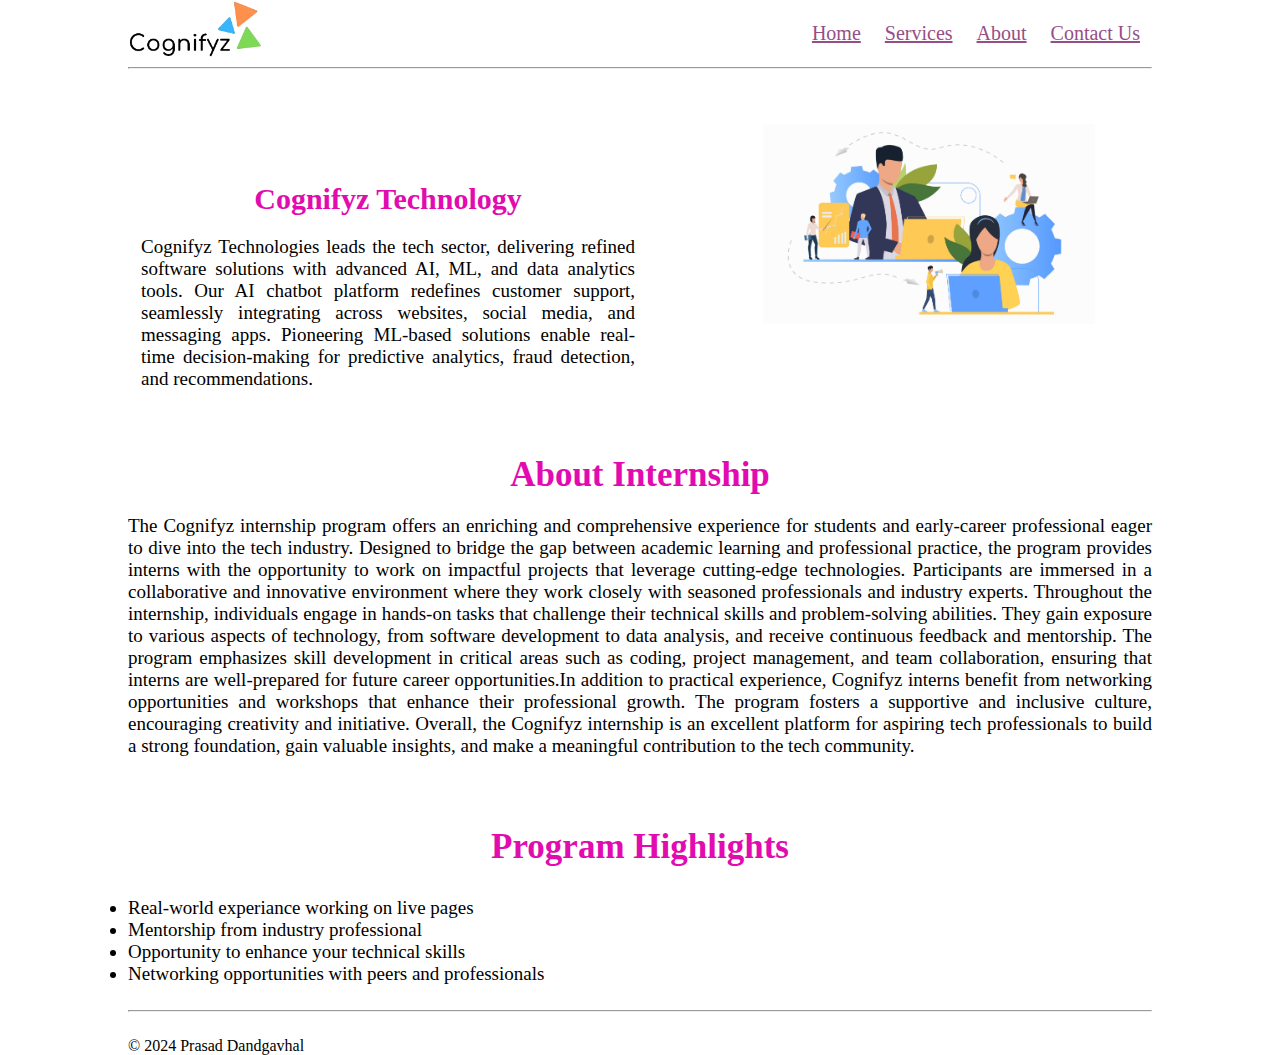
<file: FINAL COGNIFY TASKS/Level 3/Task 2/Landing Page/index.html>
<!DOCTYPE html>
<html lang="en">
<head>
     <meta charset="UTF-8">
     <meta name="viewport" content="width=device-width, initial-scale=1.0">
     <title>Cognifyz Intern</title>
     <link rel="stylesheet" href="style.css">
     <link rel="stylesheet" href="util.css">
</head>
<body class="overflow-hidden">
     <div class="container mx-auto">
          <header>
               <nav class="flex justify-between">
                    <div class=" font-bold flex item-center text-blue">
                         <img class="img1" src="cognifyz.png" alt="Reload" >
                    </div>
                    <ul class="navbar flex item-center">
                         <li><a href="#" class="a1">Home</a></li>
                         <li><a href="#" class="a1">Services</a></li>
                         <li><a href="#" class="a1">About</a></li>
                         <li><a href="#" class="a1">Contact Us</a></li>
                    </ul>
               </nav>
               <hr>
          </header>

          <main class="min-h-screen">
               <section class="section1">
                    <div class="flex">
                         <div class="top-left flex flex-col px-2 ">
                              <h1 class="my-1 text-center">Cognifyz Technology</h1>
                              <p class="p1">Cognifyz Technologies leads the tech sector, delivering refined software solutions with advanced  
                                   AI, ML, and  data analytics tools. Our AI chatbot platform redefines customer support, seamlessly integrating
                                    across websites, social media, and messaging apps. Pioneering ML-based solutions enable real-time decision-making 
                                    for predictive analytics, fraud detection, and recommendations.</p>
                         </div>
                         <div class="top-right">
                              <img src="img.jpg" class="image" alt="Error">
                         </div>
                    </div>
               </section>
               
               <section class="section2 ">
                    <h1 class="text-center1 my-2 ">About Internship</h1>
                    <p class="p1">  
                         The Cognifyz internship program offers an enriching and comprehensive experience for students and early-career professional
                         eager to dive into the tech industry. Designed to bridge the gap between academic learning and professional practice, the 
                         program provides interns with the opportunity to work on impactful projects that leverage cutting-edge technologies. Participants 
                         are immersed in a collaborative and innovative environment where they work closely with seasoned professionals and industry experts.
                         Throughout the internship, individuals engage in hands-on tasks that challenge their technical skills and problem-solving abilities. 
                         They gain exposure to various aspects of technology, from software development to data analysis, and receive continuous feedback and 
                         mentorship. The program emphasizes skill development in critical areas such as coding, project management, and team collaboration, 
                         ensuring that interns are well-prepared for future career opportunities.In addition to practical experience, Cognifyz interns benefit 
                         from networking opportunities and workshops that enhance their professional growth. The program fosters a supportive and inclusive
                          culture, encouraging creativity and initiative. Overall, the Cognifyz internship is an excellent platform for aspiring tech professionals
                           to build a strong foundation, gain valuable insights, and make a meaningful contribution to the tech community.
                    </p>

               </section>
              
               <section class="section3">
                    <h1 class="text-center3 my-3">Program Highlights</h1>
                    <div class="flex">
                         <div class="flex-col px-3 h3">
                              <li>Real-world experiance working on live pages</li>
                              <li>Mentorship from industry professional</li>
                              <li>Opportunity to enhance your technical skills</li>
                              <li>Networking opportunities with peers and professionals</li>
                         </div>
                    </div>
               </section>
               
          </main>
          <hr>
          <footer>
               <div class="f1">
                    <p>&copy; 2024 Prasad Dandgavhal</p>
               </div>
          </footer>
     </div>
</body>
</html>
</file>
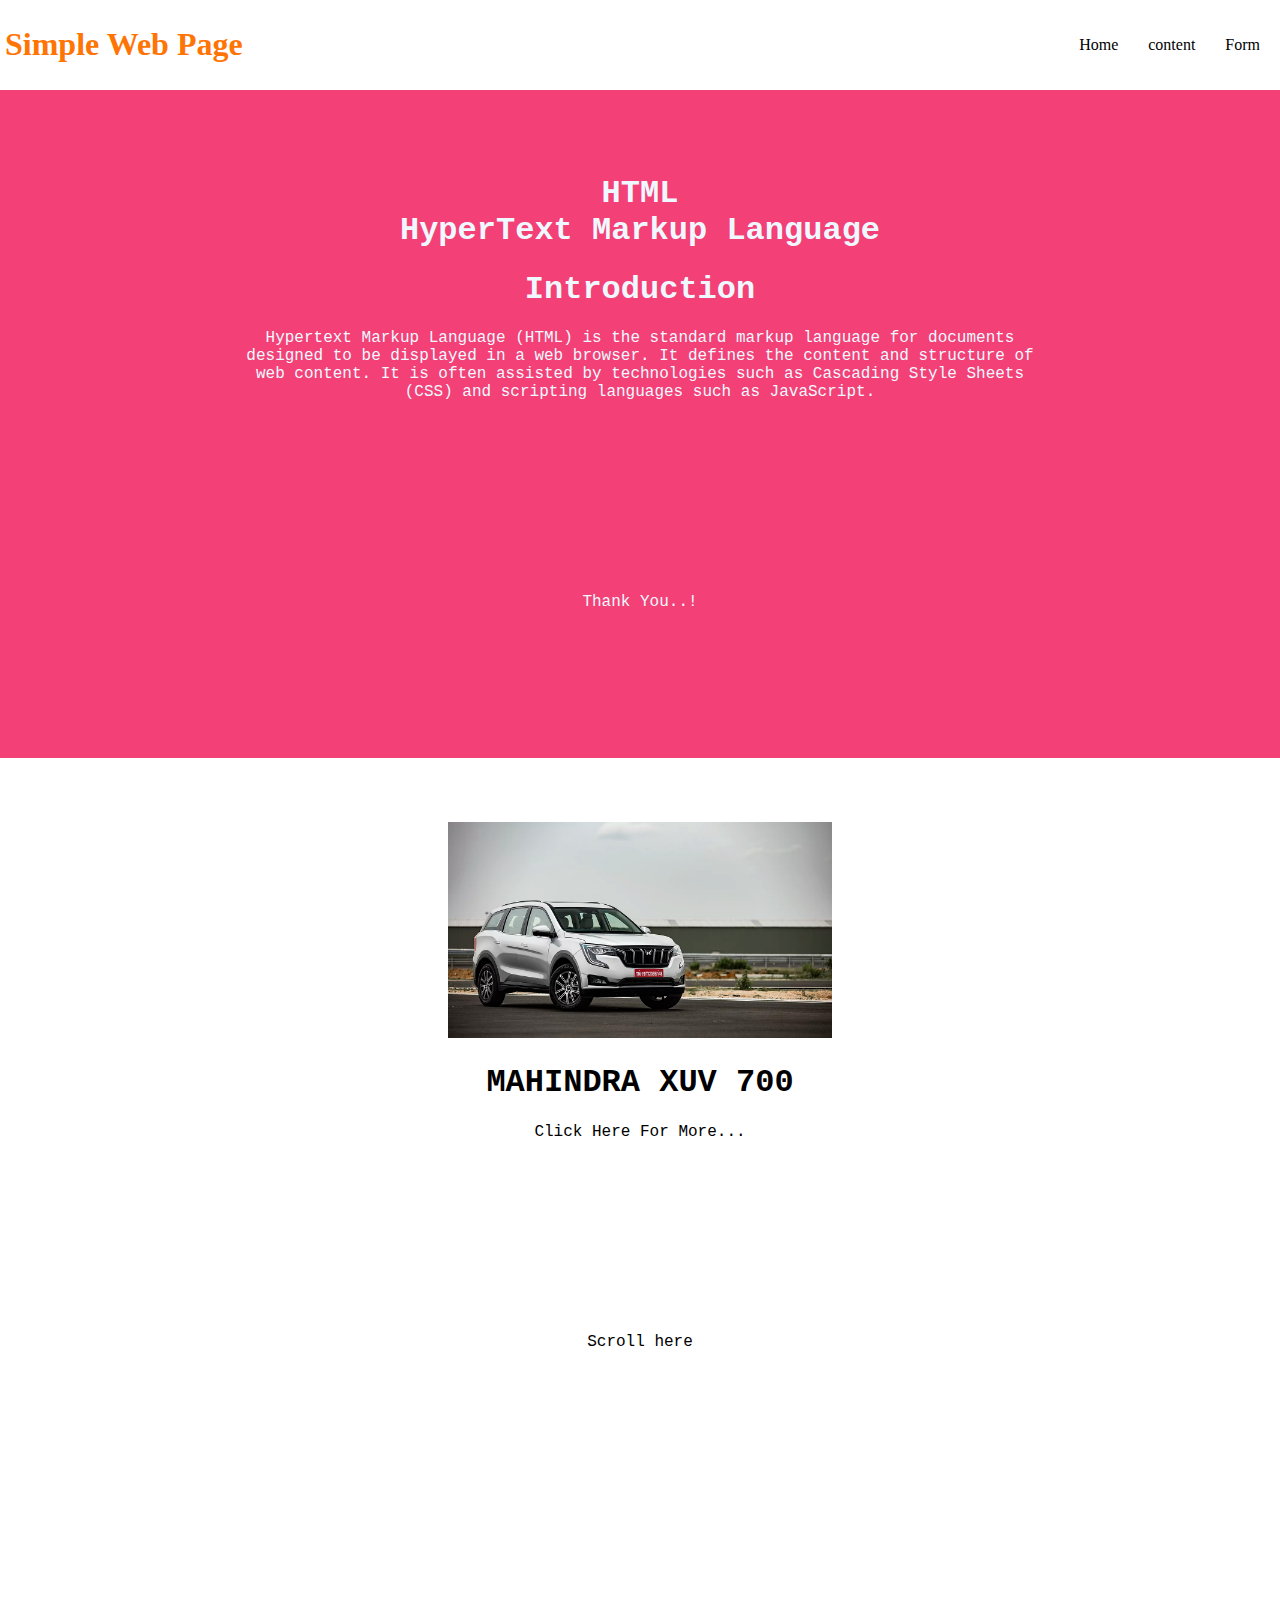
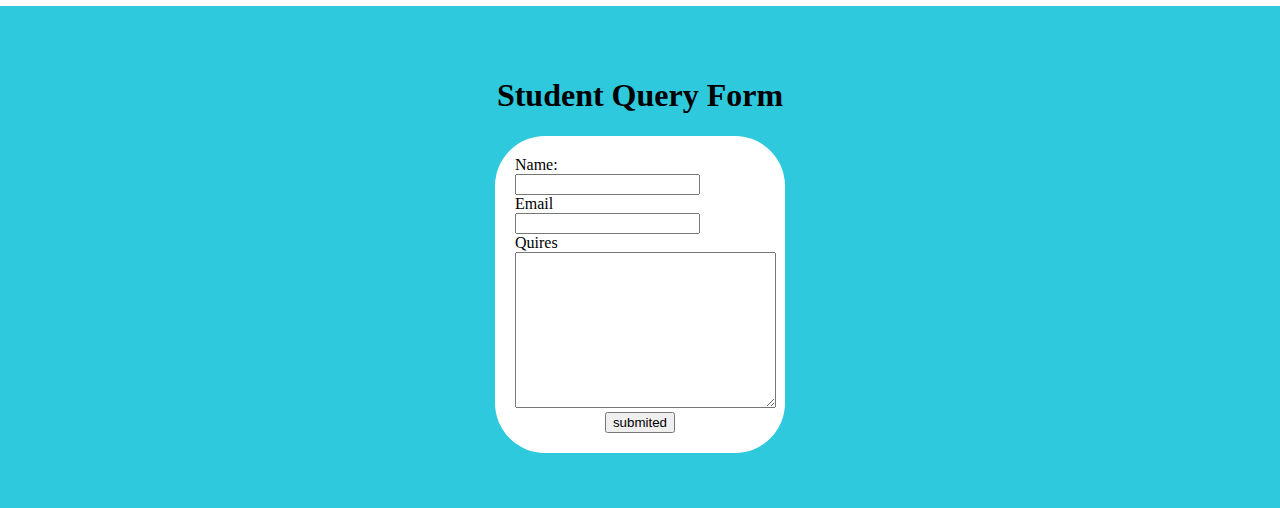
<file: FINAL COGNIFY TASKS/Level 1/Task1.html>
<!DOCTYPE html>
<html lang="en">
<head>
    <meta charset="UTF-8">
    <meta name="viewport" content="width=device-width, initial-scale=1.0">
    <title>Task1</title>
    <style>
        body{
            margin: 0px;
        }
        .logo{
            font-size: 2rem;
            color:rgb(255, 117, 5)            
        }
        header{
            display: flex;
            justify-content: space-between;
            margin: 5px;
        }
        ul{
            display: flex;            
        }
        li{
            padding: 15px;
            list-style-type:none;
        }
        a{
            text-decoration: none;
            color:#000;
        }
        #sec1,#sec2{
            width: 100%;
            height: 60vh;
            text-align: center;
            padding: 4rem 0px;
           

            font-size: 1rem;
            background-color: rgb(243, 64, 118);     
            color: aliceblue;
            font-family: 'Courier New', Courier, monospace;
        
        }
        .scroll{
            margin-top: 15%;

        }
        .para{
            margin: 0 15rem;
        }
        #sec2{
            background-color: #fff;
            color: #000;
            height: 80vh;    
        }
        #sec3{
            color:#000;
            background-color: rgb(46, 201, 221);
            padding: 50px;
            
            
        }
        .form_title{
            text-align: center;

        }
        form{
            background-color: #fff;
            border-radius: 50px;
            padding: 20px;
            width:250px;
            margin: 5px auto;

        }


    </style>
</head>
<body>
    <header>
        <h1 class="logo">
            Simple Web Page
        </h1>
        <ul>
            <li>
                <a href="#sec1">Home</a>
            </li>
            <li>
                <a href="#sec2">content</a>
            </li>
            <li>
                <a href="#sec3">Form</a>
            </li>
        </ul>

    </header>
    <section id="sec1">
        <h1>HTML<br>HyperText Markup Language</h1>
        <h1>Introduction</h1>
        <p class="para">Hypertext Markup Language (HTML) is the standard markup language for documents designed to be displayed in a web browser. It defines the content and structure of web content. It is often assisted by technologies such as Cascading Style Sheets (CSS) and scripting languages such as JavaScript.</p>
        <p class="scroll">Thank You..!</p>
    </section>
    <section id="sec2">
        <img src="xuv700.jpeg" alt=" " width="30%">
        <h1>MAHINDRA XUV 700 </h1>
        <a href="https://auto.mahindra.com/own-online/variant-selection?pid=X700">Click Here For More...</a>
        <p class="scroll">Scroll here</p>
    </section>
    <section id="sec3">
        <h1 class="form_title">Student Query Form</h1>
        <form >
            <label for="name">Name:</label><br>
            <input type="text" id="name"><br>

            <label for="email">Email</label><br>
            <input type="email" id="email"><br>
            <label for="quires">Quires</label><br>
            <textarea name="quires" id="quires" cols="30" rows="10"></textarea><br>
            <center><input type="submit" value="submited"></center>

        </form>
    </section>

</body>
</html>
</file>
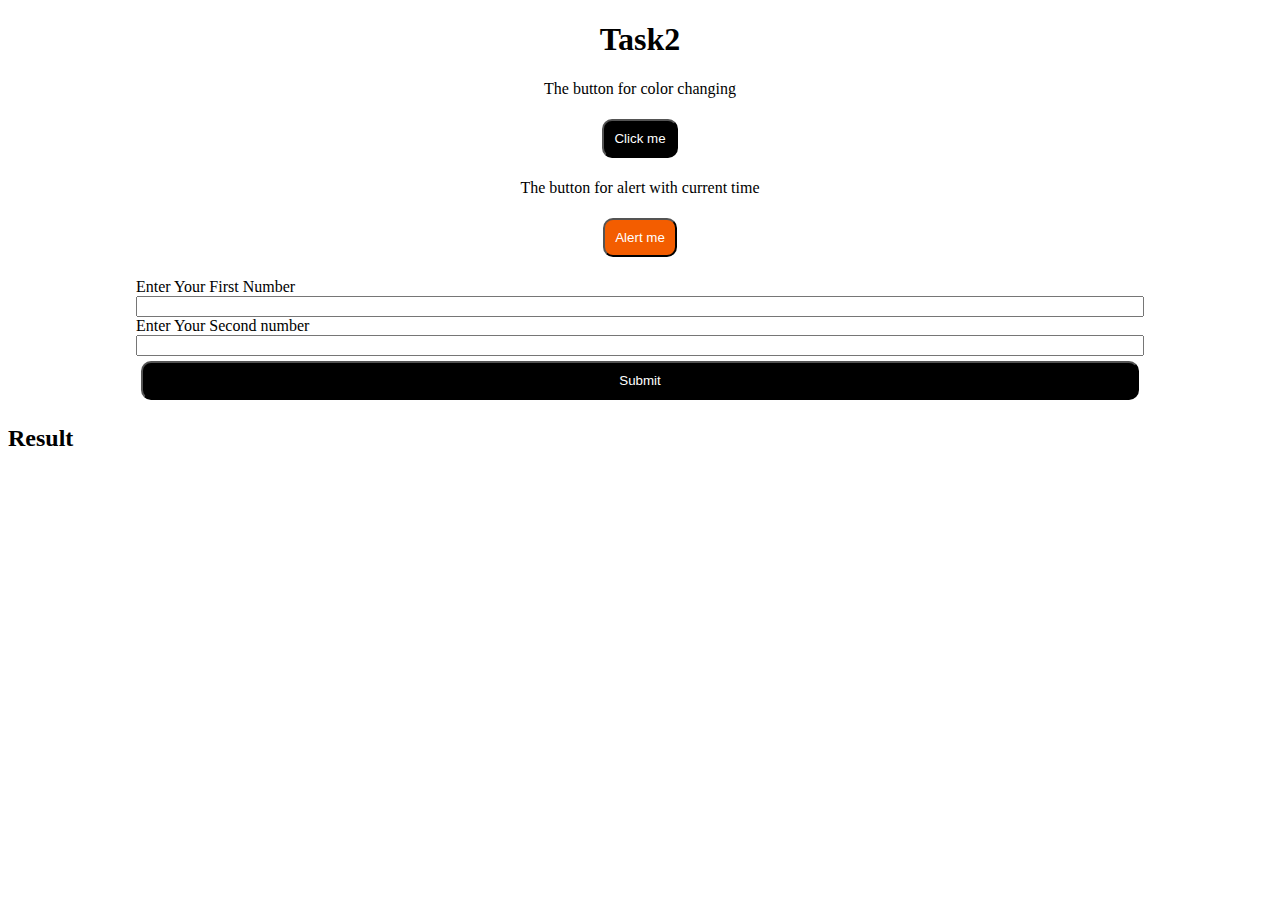
<file: FINAL COGNIFY TASKS/Level 1/Task2.html>
<!DOCTYPE html>
<html lang="en">
<head>
    <meta charset="UTF-8">
    <meta name="viewport" content="width=device-width, initial-scale=1.0">
    <title>Task2</title>
    <style>
        .clicker1,.clicker{
            color: rgb(255, 255, 255);
            background-color: rgb(0, 0, 0);
            padding: 10px;
            margin: 5px;
            border-radius: 10px;
        }
        .clicker2{
            color: rgb(255, 255, 255);
            background-color: rgb(243, 93, 0);
            padding: 10px;
            margin: 5px;
            border-radius: 10px;
        }
        .calculator{
            display: flex;
            flex-direction: column;
            margin: 1rem 8rem ;
        }
    </style>
</head>
<body>
    <center><h1>Task2</h1></center>
    
    
    <center>
        <p>The button for color changing</p>
        <button class="clicker1">
            Click me
        </button>
    </center>
    <center>
        <p>The button for alert with current time</p>
        <button class="clicker2">
            Alert me
        </button>
    </center>
    <form class="calculator">
        <label for="first_number">
           Enter Your First Number
        </label>
        <input type="number" id="first_number">
        <label for="second_number">
            Enter Your Second number
        </label>
        <input type="number" id="second_number">
        <input type="submit" class="clicker">
    </form>
    <div class="Result">
        <h2>Result</h2>

    </div>
    <script src="task2.js">
        
    </script>
</body>
</html>
</file>
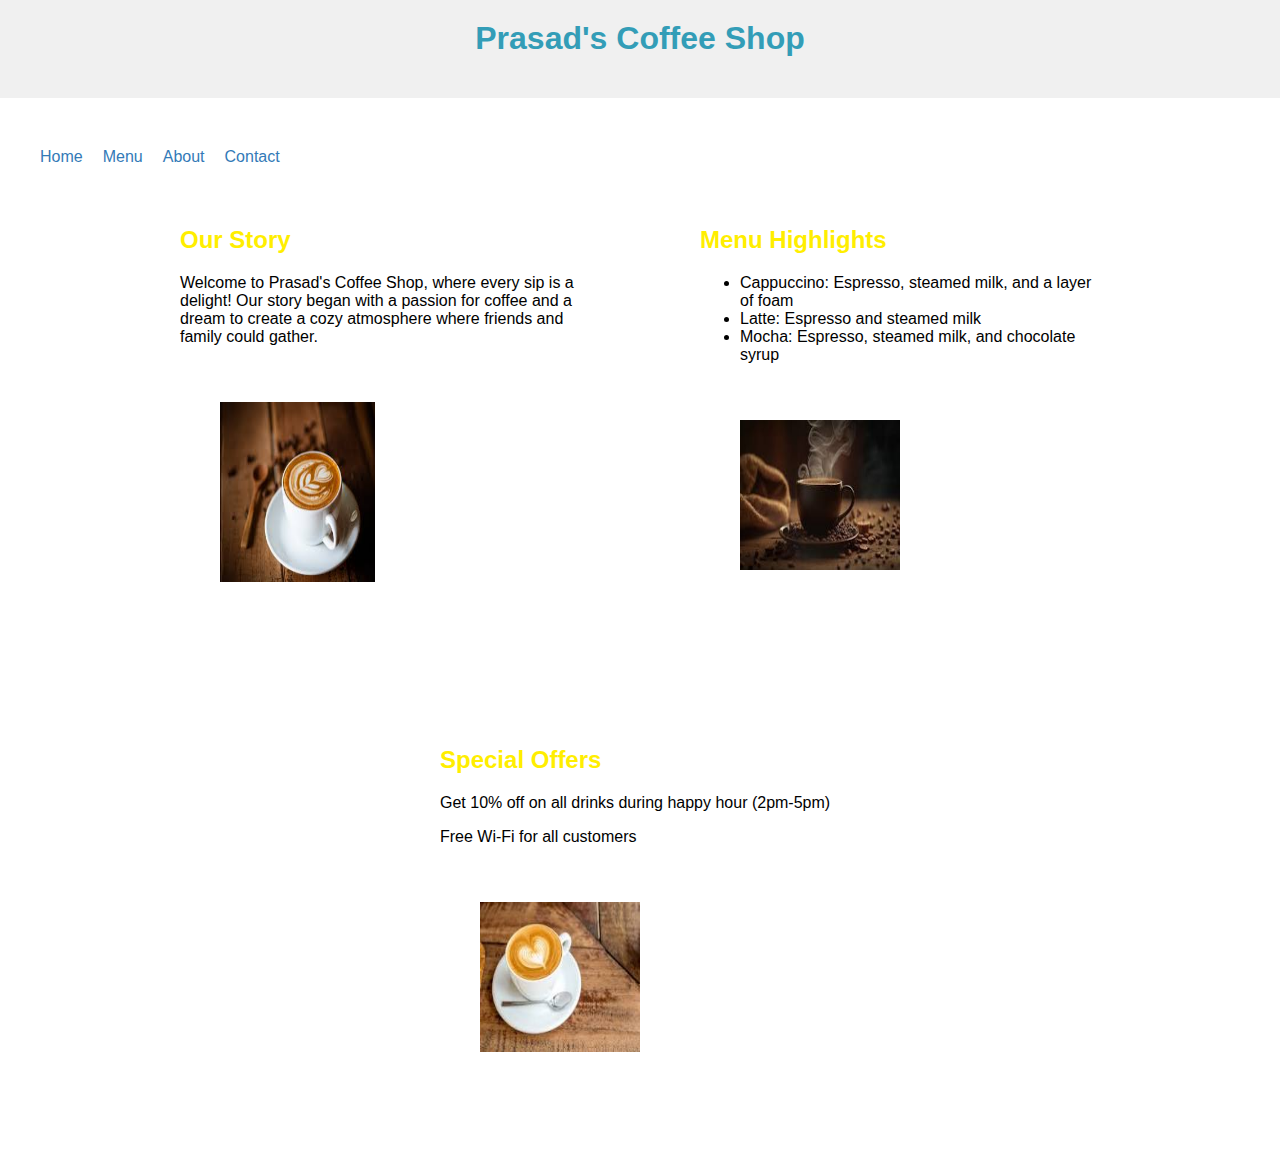
<file: FINAL COGNIFY TASKS/Level 2/Task 2/CoffeeShop.html>
<!DOCTYPE html>
<html lang="en">
<head>
  <meta charset="UTF-8">
  <meta name="viewport" content="width=device-width, initial-scale=1.0">
  <title>Prasad's Coffee Shop</title>
  <link rel="stylesheet" href="style.css">
  <style>
    body {
      font-family: Arial, sans-serif;
      margin: 0;
      padding: 0;
    }
    
    header {
      background-color: #f0f0f0;
      padding: 20px;
      text-align: center;
    }
    
    nav ul {
      list-style: none;
      align-content: center;
      margin: 0;
      padding-top: 50px;
      display: flex;
    }
    
    nav li {
      margin-right: 20px;
    }
    
    nav a {
     
      color: #337ab7;
      text-decoration: none;
    }
    
    main {
      display: flex;
      flex-wrap: wrap;
      justify-content: center;
    }
    
    section {
      background-color: #fff;
      padding: 20px;
      margin: 20px;
      width: 300px;
    }
    
    h1, h2 {
      margin-top: 0;
    }
    
    img {
      max-width: 160px;
      height: 150px;
      margin: 20px;
    }

    @media (min-width: 1200px) {
      main {
        flex-direction: row;
      }
      section {
        width: 400px;
        margin: 40px;
      }
      img {
        width: 50%;
        margin: 40px;
      }
    }
    
    @media (min-width: 768px) and (max-width: 1199px) {
      main {
        flex-direction: column;
      }
      section {
        width: 300px;
        margin: 20px;
      }
      img {
        width: 40%;
        margin: 20px;
      }
    }
    
    @media (max-width: 767px) {
      main {
        flex-direction: column;
      }
      section {
        width: 100%;
        margin: 10px;
      }
      img {
        width: 30%;
        margin: 10px;
      }
      nav ul {
        flex-direction: column;
        
      }
      nav li {
        margin-right: 0;
      }
      
    }
  </style>
</head>
<body>
  <header>
    <h1 style="color: #339db7;">Prasad's Coffee Shop</h1>
  </header>
  <nav>
    <ul class="nav1">
      <li><a href="#" style="align-content: center;">Home</a></li>
      <li><a href="#">Menu</a></li>
      <li><a href="#">About</a></li>
      <li><a href="#">Contact</a></li>
    </ul>
  </nav>
  <main>
    <section>
      <h2 style="color: rgb(255, 238, 0);">Our Story</h2>
      <p>Welcome to Prasad's Coffee Shop, where every sip is a delight! Our story began with a passion for coffee and a dream to create a cozy atmosphere where friends and family could gather.</p>
      <img class="img1" src="coffe.jpeg" alt="Coffee Shop Image">
    </section>
    <section>
      <h2 style="color: rgb(255, 238, 0);">Menu Highlights</h2>
      <ul>
        <li>Cappuccino: Espresso, steamed milk, and a layer of foam</li>
        <li>Latte: Espresso and steamed milk</li>
        <li>Mocha: Espresso, steamed milk, and chocolate syrup</li>
      </ul>
      <img src="coffee.jpg" alt="Coffee Cup Image">
    </section>
    <section>
      <h2 style="color: rgb(255, 238, 0);">Special Offers</h2>
      <p>Get 10% off on all drinks during happy hour (2pm-5pm)</p>
      <p>Free Wi-Fi for all customers</p>
      <img src="coffee2.jpg" alt="Coffee Shop Promo Image">
    </section>
  </main>
</file>
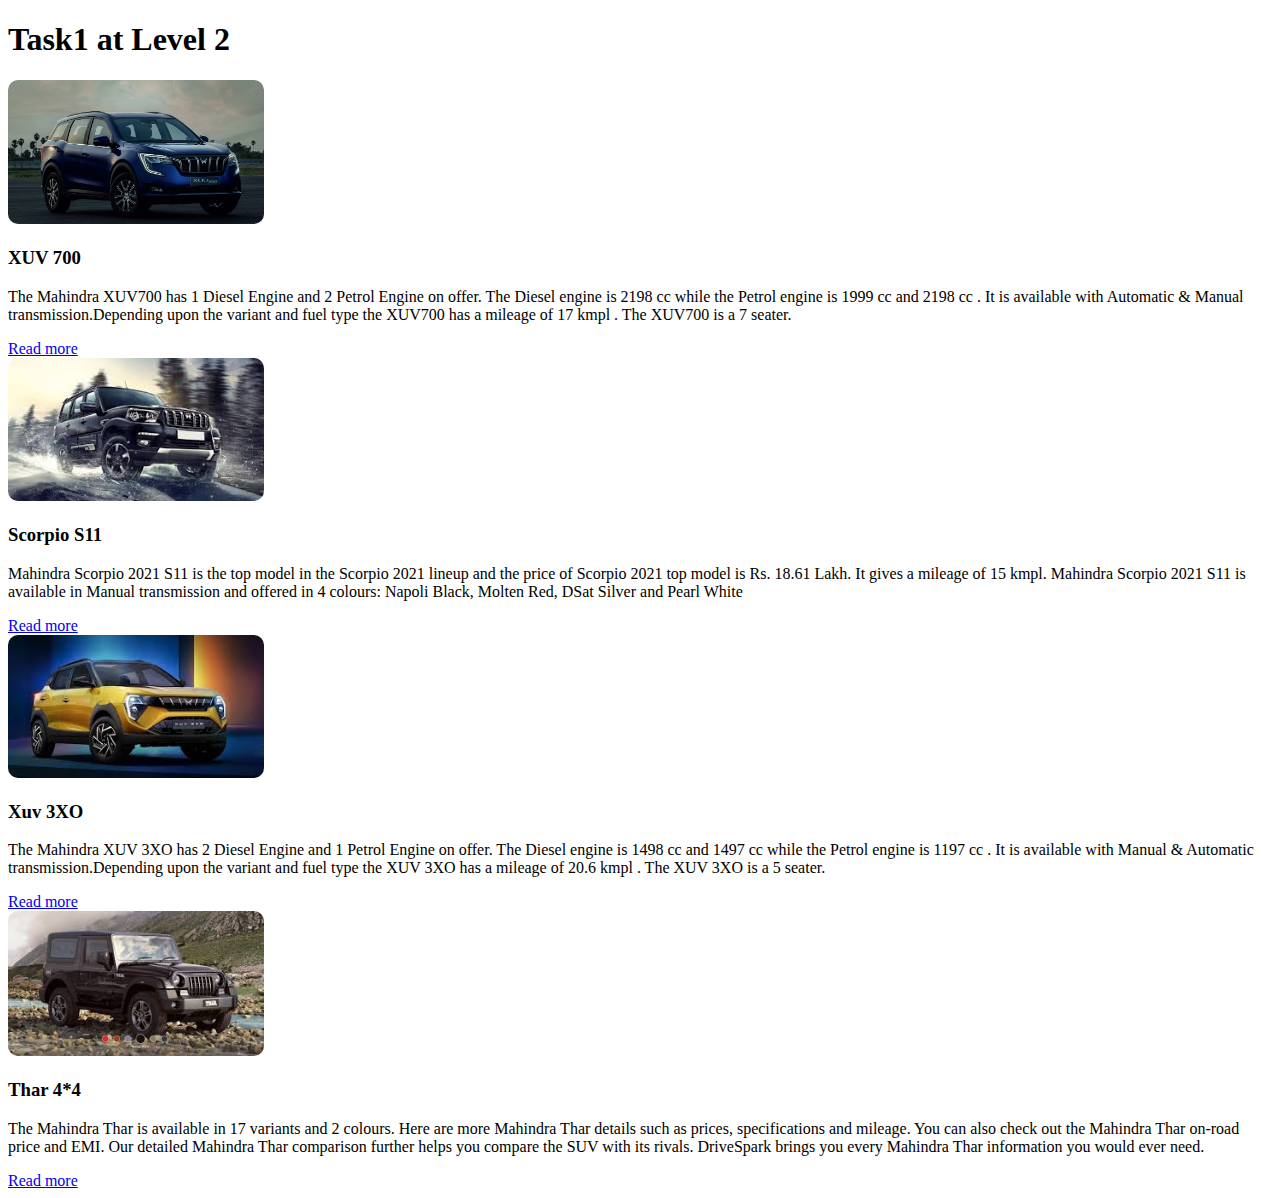
<file: FINAL COGNIFY TASKS/Level 2/Task1/Task1.html>
<!DOCTYPE html>
<html lang="en">
<head>
    <meta charset="UTF-8">
    <meta name="viewport" content="width=device-width, initial-scale=1.0">
    <title>Task1</title>
    <link href="https://cdn.jsdelivr.net/npm/bootstrap@5.0.2/dist/css/bootstrap.min.css" rel="stylesheet" integrity="sha384-EVSTQN3/azprG1Anm3QDgpJLIm9Nao0Yz1ztcQTwFspd3yD65VohhpuuCOmLASjC" crossorigin="anonymous">
    <style>
        img{
            width:16rem;
            border-radius: 10px;
            
        }
    </style>
</head>
<body>
    <h1 class="text-center">Task1 at Level 2</h1>
    <div class="row p-4 m-1 gx-1">
        <div class="col card p-5 ">
            <img src="Assets/xuv700.jpg" class="mx-auto">
            <div class="mx-auto">
                <h3 class="text-center">XUV 700</h3>
                <p>The Mahindra XUV700 has 1 Diesel Engine and 2 Petrol Engine on offer. The Diesel engine is 2198 cc while the Petrol engine is 1999 cc and 2198 cc . It is available with Automatic & Manual transmission.Depending upon the variant and fuel type the XUV700 has a mileage of 17 kmpl . The XUV700 is a 7 seater. </p>
                <a href="#" class="btn btn-success">Read more</a>
                
            </div>
        </div>
        <div class="col card p-5">
            <img src="Assets/scorpio1.jpg" alt="" class="mx-auto">
            <div class="mx-auto">
                <h3 class="text-center">Scorpio S11</h3>
                <p>Mahindra Scorpio 2021 S11 is the top model in the Scorpio 2021 lineup and the price of Scorpio 2021 top model is Rs. 18.61 Lakh. It gives a mileage of 15 kmpl. Mahindra Scorpio 2021 S11 is available in Manual transmission and offered in 4 colours: Napoli Black, Molten Red, DSat Silver and Pearl White</p>
                <a href="#" class="btn btn-success">Read more</a>
            </div>
        </div>
        <div class="col card p-5">
            <img src="Assets/xuv3xo.jpg" alt="" class="mx-auto">
            <div class="mx-auto">
                <h3 class="text-center">Xuv 3XO</h3>
                <p>The Mahindra XUV 3XO has 2 Diesel Engine and 1 Petrol Engine on offer. The Diesel engine is 1498 cc and 1497 cc while the Petrol engine is 1197 cc . It is available with Manual & Automatic transmission.Depending upon the variant and fuel type the XUV 3XO has a mileage of 20.6 kmpl . The XUV 3XO is a 5 seater. </p>
                <a href="#" class="btn btn-success">Read more</a>
            </div>
        </div> 
        <div class="col card p-5">
            <img src="Assets/thar.jpg" alt="" class="mx-auto">
            <div class="mx-auto">
                <h3 class="text-center">Thar 4*4</h3>
                <p>The Mahindra Thar is available in 17 variants and 2 colours. Here are more Mahindra Thar details such as prices, specifications and mileage. You can also check out the Mahindra Thar on-road price and EMI. Our detailed Mahindra Thar comparison further helps you compare the SUV with its rivals. DriveSpark brings you every Mahindra Thar information you would ever need.</p>
                <a href="#" class="btn btn-success">Read more</a>
            </div>
        </div>

    </div>






    <script src="https://cdn.jsdelivr.net/npm/@popperjs/core@2.9.2/dist/umd/popper.min.js" integrity="sha384-IQsoLXl5PILFhosVNubq5LC7Qb9DXgDA9i+tQ8Zj3iwWAwPtgFTxbJ8NT4GN1R8p" crossorigin="anonymous"></script>
<script src="https://cdn.jsdelivr.net/npm/bootstrap@5.0.2/dist/js/bootstrap.min.js" integrity="sha384-cVKIPhGWiC2Al4u+LWgxfKTRIcfu0JTxR+EQDz/bgldoEyl4H0zUF0QKbrJ0EcQF" crossorigin="anonymous"></script>
</body>
</html>
</file>
<file: FINAL COGNIFY TASKS/Level 3/Task 2/Landing Page/style.css>
*{
     margin: 0;
     padding: 0;
}

.container{
     max-width: 80vw;
}

.navbar li{
     list-style: none;
     margin: 0 12px;
}

.navbar{
     display: flex;
     height: 67px;
     font-family: "Gupter", serif;
     font-size: 20px;
}

.top-left{
     width: 50%;
     margin-top: 100px;
    
}

.top-right{
     width: 50%;
     padding-left: 10px;
}

.section1{
    max-height:100vh;
    
}
.section2{
     padding-left: 63xpx;
     padding-right: 63xpx;
}

.section3{
     max-height:100vh;
     margin-bottom: 25px;
}
</file>
<file: FINAL COGNIFY TASKS/Level 3/Task 2/Landing Page/util.css>
.min-h-screen{
     min-height: 100vh;
}
.bg-red{
     background-color: red;
}
.mx-auto{
     margin-left: auto;
     margin-right: auto;
}

.flex{
     display: flex;
}
.item-center{
     align-items: center;
}

.justify-center{
     justify-content: center;
}

.justify-between{
     justify-content: space-between;
}

.font-bold{
     font-weight: bold;
}

.flex-col{
     flex-direction: column;
}

.my-1{
     margin-top: 13px;
     font-size: 30px;
     font-family: "Gupter", serif;
     font-weight: bold;
     color: rgb(225, 11, 175);
     
}

.my-2{
     margin-top: 65px;
     margin-bottom: 26px;
     font-family: "Gupter", serif;
     font-weight: bold;
     font-size: 35px;
     color: rgb(225, 11, 175);
}

.my-3{
     margin-top: 40px;
     font-family: "Gupter", serif;
     font-weight: bold;
     font-size: 35px;
     color: rgb(225, 11, 175);   
}
.a1{
     text-decoration: underline;
     color: rgb(151, 77, 134);
     box-sizing: border-box;

}
.a1:hover{
    color:rgb(91 59 241);

}
.p1{
     font-family: "Gupter", serif;
     font-size: 19px;
     text-align: justify;
}
.px-2{
     padding-left: 13px;  
     padding-right: 13px;
   
}
.px-3{
     /* padding-left: 45px;   */
     padding-right: 13px;
   
}

.text-blue{
     color: rgb(255, 187, 0);
}

.overflow-x-hidden{
     overflow-x: hidden;

}

.image{
     height: 200px;
     padding-left: 105px;
     margin-top: 55px;

}

.image:hover{
     transform: scale(1.5);
}

.img1{
     height: 60px;
     margin-top: -9px;
}

.text-center{
     text-align: center;
     margin-bottom: 20px;
}
.text-center1{
     text-align: center;
     margin-bottom: 20px;
}

.text-center3{
     text-align: center;
     margin-bottom: 20px;
     margin-top:70px;
}

.h3{
     margin-top: 10px;
     font-family: "Gupter", serif;
     font-size: 19px;
}

.f1{
     margin-top: 25px;
}
</file>
<file: FINAL COGNIFY TASKS/Level 2/Task 2/style.css>
.img1{
    height: 180px;
    width: 155px;
    
}

.img1:hover{
transform: scale(1.5);
}
</file>
